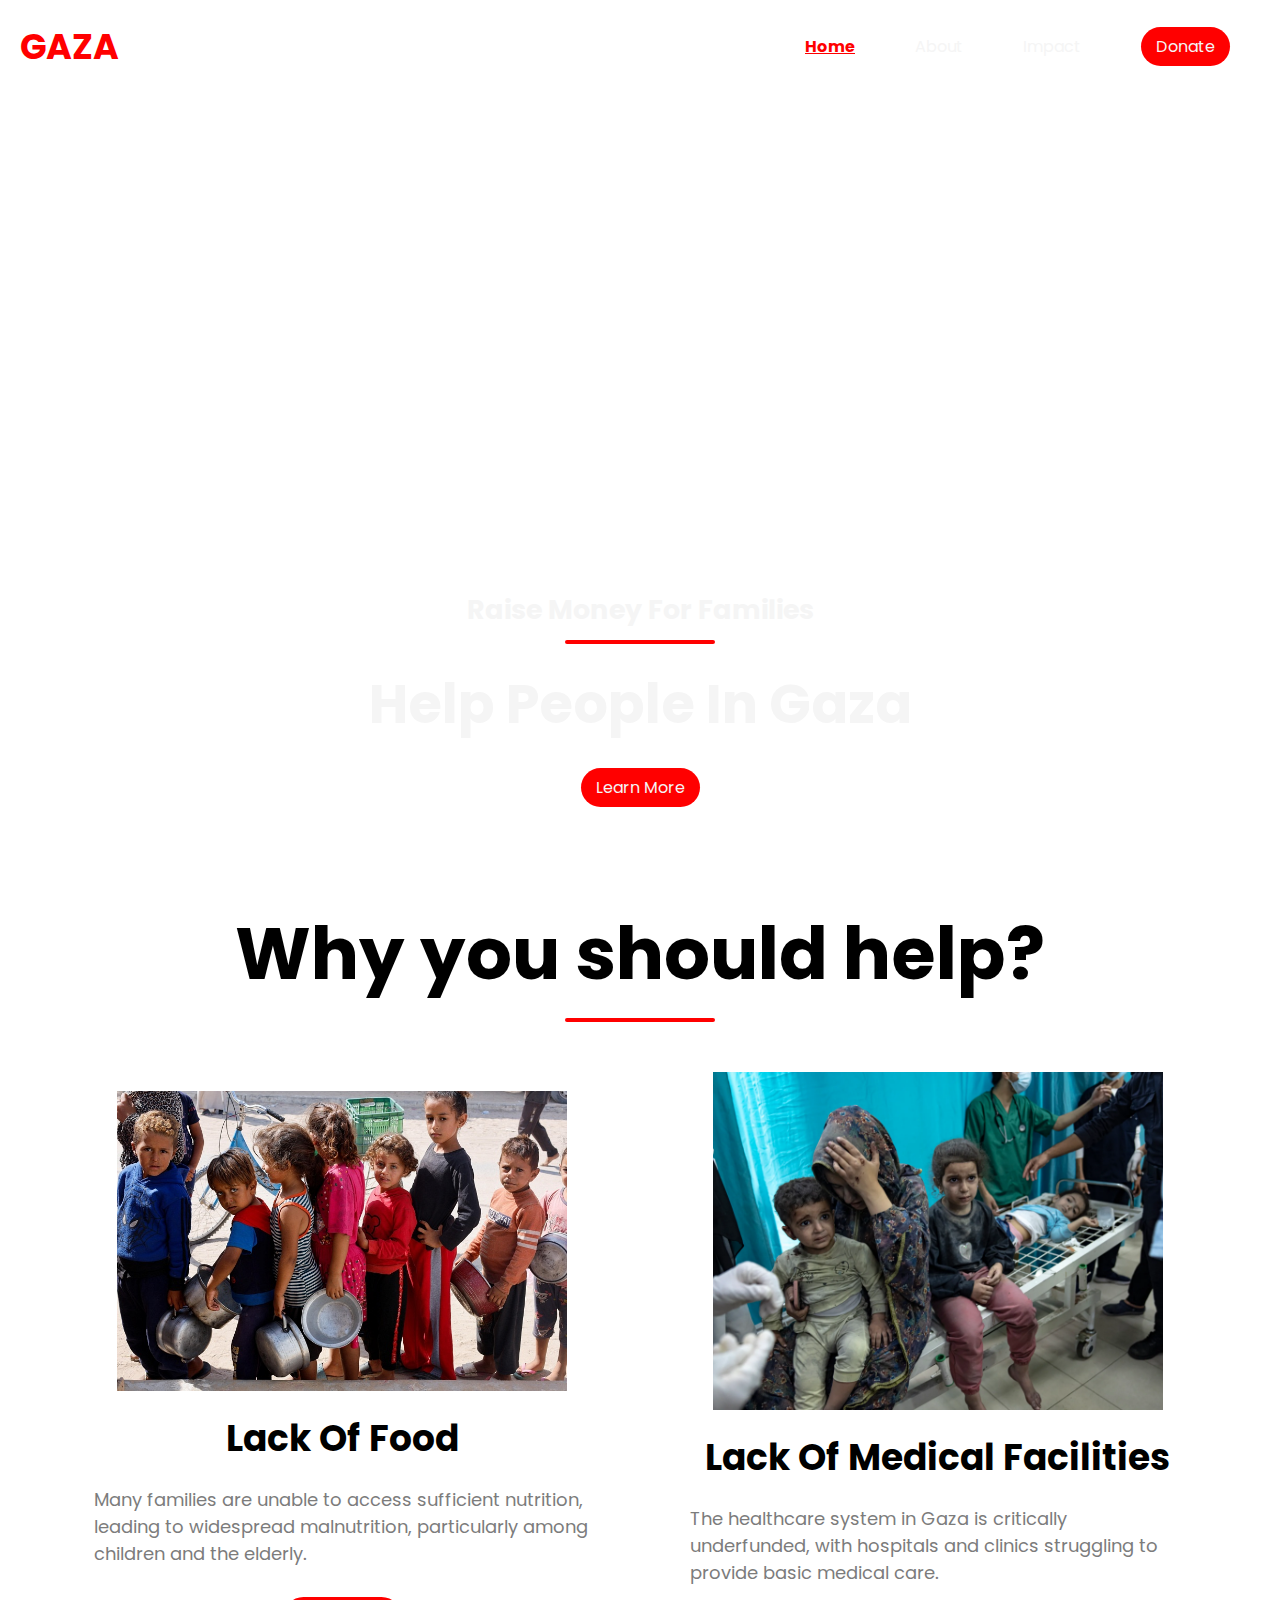
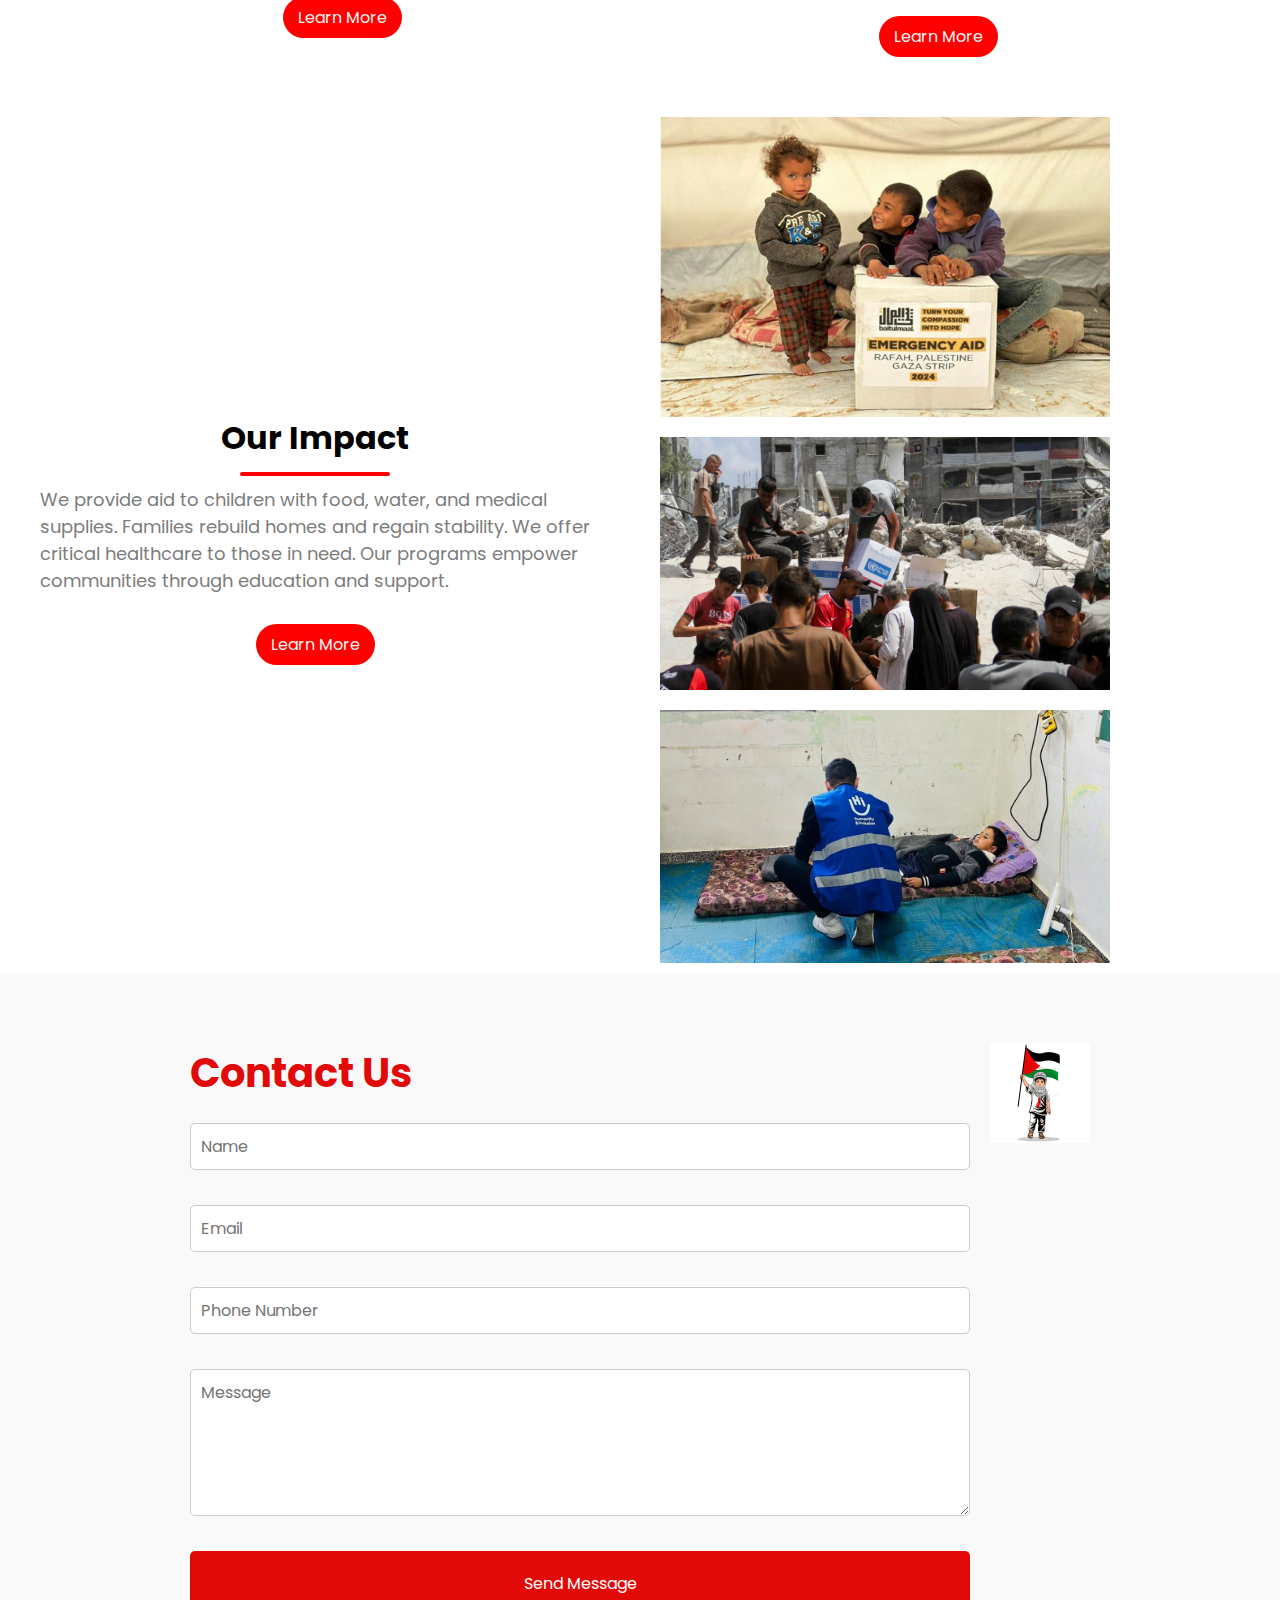
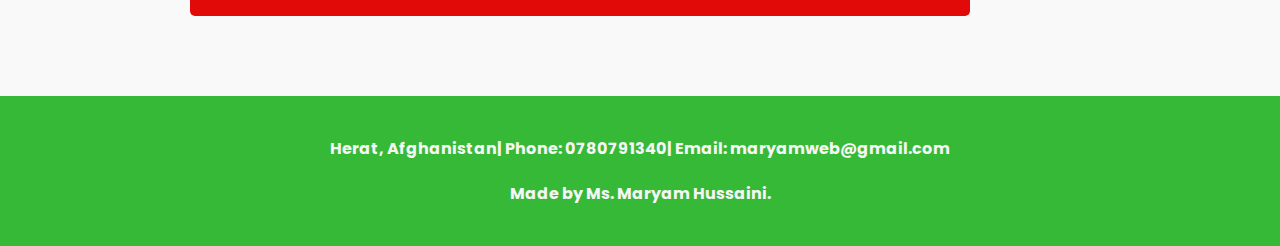
<file: index.html>
<!DOCTYPE html>
<html lang="en">
<head>
    <meta charset="UTF-8">
    <meta http-equiv="X-UA-Compatible" content="IE=edge">
    <meta name="viewport" content="width=device-width, initial-scale=1.0">
    <title>GAZA</title>
    <link rel="stylesheet" href="styles.css">
</head>
<body>
    
    <nav class="navbar">
        <h1 class="logo">GAZA</h1>
    
        <ul class="nav-links">
            <li class="active"><a href="#home">Home</a></li>
            <li><a href="#about">About</a></li>
            <li><a href="#impact">Impact</a></li>
            <li><a href="#donate" class="ctn">Donate</a></li>
        </ul>
    </nav>

    
    <header id="home">
        <div class="header-content">
            <h2>Raise Money For Families</h2>
            <div class="line"></div>
            <h1>Help People In Gaza</h1>
            <a href="https://www.savethechildren.org/us/where-we-work/west-bank-gaza" class="ctn" target="_blank">Learn More</a>
        </div>
    </header>

    <section class="about" id="about">
        <div class="title">
            <h1>Why you should help?</h1>
            <div class="line"></div>
        </div>
        <div class="row">
            <div class="col">
                <img src="babies.food.jpeg" alt="">
                <h4>Lack Of Food</h4>
                <p>Many families are unable to access sufficient nutrition, leading to widespread malnutrition, particularly among children and the elderly.</p>
                <a href="https://www.wfp.org/countries/palestine" class="ctn" target="_blank">Learn More</a>
            </div>
            <div class="col">
                <img src="medical.heal.webp" alt="">
                <h4>Lack Of Medical Facilities</h4>
                <p>The healthcare system in Gaza is critically underfunded, with hospitals and clinics struggling to provide basic medical care.</p>
                <a href="https://www.doctorswithoutborders.org/latest/gaza-catastrophe-deepens-medicine-and-vital-supplies-are-blocked" class="ctn" target="_blank">Learn More</a>
            </div>
        </div>
    </section>

    <section class="impact" id="impact">
        <div class="row">
            <div class="col">
                <h1>Our Impact</h1>
                <div class="line"></div>
                <p>We provide aid to children with food, water, and medical supplies. Families rebuild homes and regain stability. We offer critical healthcare to those in need. Our programs empower communities through education and support.</p>
                <a href="https://www.anera.org/does-aid-to-gaza-actually-reach-people-in-need" class="ctn" target="_blank">Learn More</a>
            </div>
            <div class="col">
                <div class="image-gallery">
                    <img src="help1.jpg" alt="">
                    <img src="help3.jpg" alt="">
                    <img src="medical.healppc.webp" alt="">
                </div>
            </div>
        </div>
    </section>
    <section class="donate" id="donate">
    <div class="donate-container">
            <div class="donate-text">
                <h1>Contact Us</h1>
                <form action="thank-you.html" method="post">
                    <input type="text" name="name" placeholder="Name" required>
                    <input type="email" name="email" placeholder="Email" required>
                    <input type="number" name="number" placeholder="Phone Number">
                    <textarea name="message" placeholder="Message" rows="5" required></textarea>
                    <button type="submit" class="btn">Send Message</button>
                </form>
        </div>
            <div class="donate-image">
                <img src="Free Palestine.jpg" alt="Donate to Gaza">
            </div>
        </div>
    </section>

    <section class="footer">
        <p>Herat, Afghanistan| Phone: 0780791340| Email: maryamweb@gmail.com</p>
        <p>Made by Ms. Maryam Hussaini.</p>
    </section>

</body>
</html>
</file>
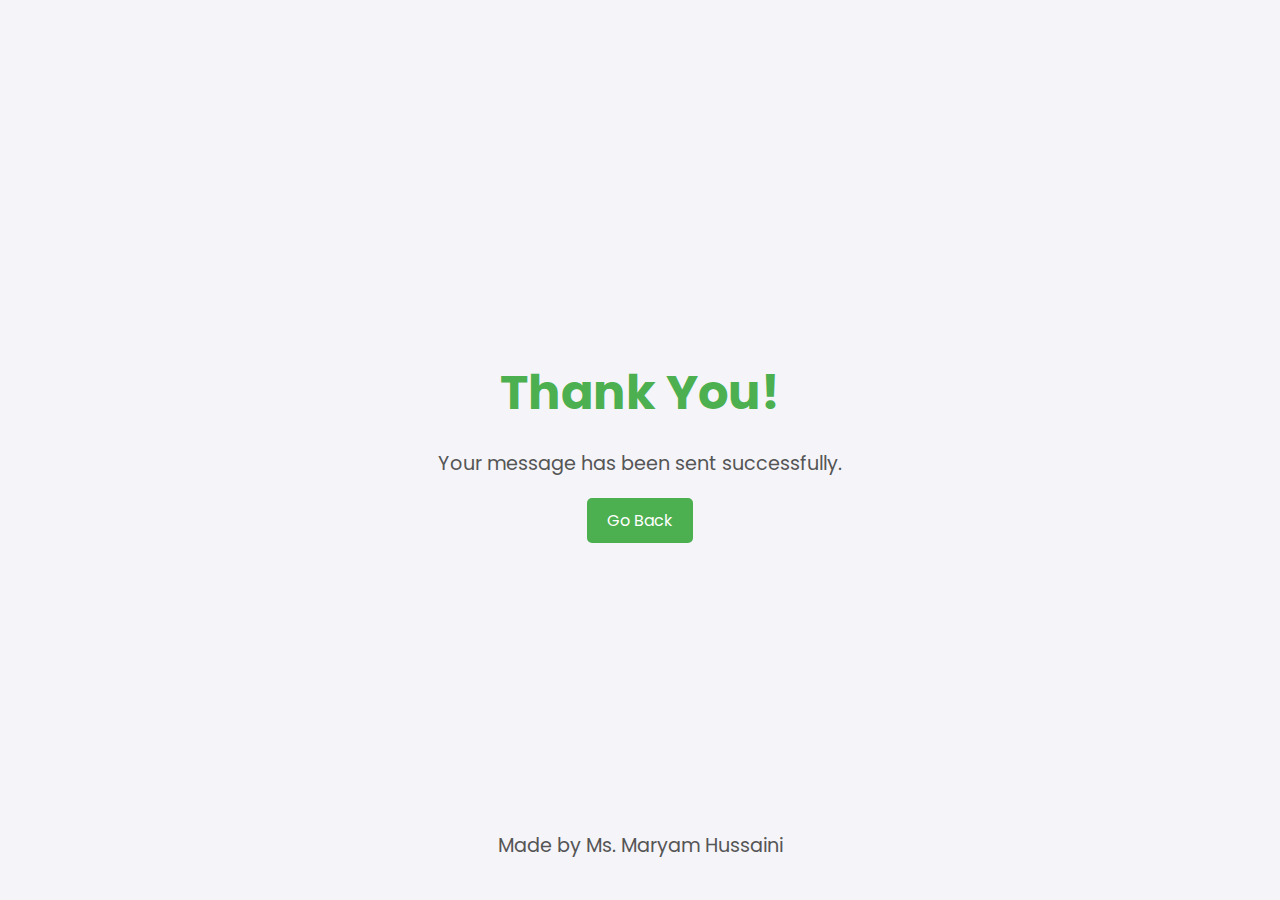
<file: thank-you.html>
<!DOCTYPE html>
<html lang="en">
<head>
    <meta charset="UTF-8">
    <meta name="viewport" content="width=device-width, initial-scale=1.0">
    <title>Thank You</title>
    <style>
       
        @import url('https://fonts.googleapis.com/css2?family=Poppins:wght@400;600&display=swap');

        * {
            margin: 0;
            padding: 0;
            box-sizing: border-box;
            font-family: 'Poppins', sans-serif;
        }

        body {
            display: flex;
            flex-direction: column;
            align-items: center;
            justify-content: center;
            height: 100vh;
            background-color: #f4f4f9;
            text-align: center;
        }

        h1 {
            font-size: 3rem;
            color: #4caf50;
        }

        p {
            font-size: 1.2rem;
            color: #555;
            margin: 20px 0;
        }

        a {
            display: inline-block;
            padding: 10px 20px;
            background-color: #4caf50;
            color: white;
            text-decoration: none;
            border-radius: 5px;
            font-size: 1rem;
            transition: background-color 0.3s ease;
        }

        a:hover {
            background-color: #45a049;
        }

        .footer {
            position: absolute;
            bottom: 20px;
            width: 100%;
            text-align: center;
            color: #777;
            font-size: 0.9rem;
        }
    </style>
</head>
<body>
    <div>
        <h1>Thank You!</h1>
        <p>Your message has been sent successfully.</p>
       
        <a href="index.html">Go Back</a>
    </div>

    <div class="footer">
        <p>Made by Ms. Maryam Hussaini</p>
    </div>
</body>
</html>
</file>
<file: styles.css>
@import url('https://fonts.googleapis.com/css2?family=Poppins:wght@400;600&display=swap');

* {
    margin: 0;
    padding: 0;
    box-sizing: border-box;
    font-family: 'Poppins', sans-serif;
}

a {
    text-decoration: none;
    color: inherit;
}

ul {
    list-style: none;
}

body, html {
    overflow-x: hidden;
}

/* Active Link */
.active {
    color: red;
    text-decoration: underline;
    font-weight: bold;
}

.logo {
    font-size: 35px;
    color: red;
}

.navbar {
    display: flex;
    position: absolute;
    top: 0;
    left: 0;
    width: 100%;
    justify-content: space-between;
    align-items: center;
    padding: 20px;
    color: whitesmoke;
    background: transparent;
    z-index: 1000;
}

.nav-links {
    display: flex;
    align-items: center;
    transition: all 0.5s ease;
}

.nav-links li {
    margin: 0 30px;
}

header {
    width: 100vw;
    height: 100vh;
    background-image: url('https://t4.ftcdn.net/jpg/06/68/39/17/360_F_668391783_JlTHHm2019SMDE0lmG8Y7agUj1o64q9h.jpg');
    background-position: bottom;
    background-size: cover;
    display: flex;
    align-items: flex-end;
    justify-content: center;
}

.header-content {
    margin-bottom: 100px;
    color: whitesmoke;
    text-align: center;
}

.header-content h2 {
    font-size: 3vmin;
}

.line {
    width: 150px;
    height: 4px;
    background: red;
    margin: 10px auto;
    border-radius: 5px;
}

.header-content h1 {
    font-size: 6vmin;
    margin-top: 20px;
    margin-bottom: 30px;
}

.ctn {
    padding: 8px 15px;
    background-color: red;
    border-radius: 30px;
    color: whitesmoke;
    transition: 0.3s ease;
}

.ctn:hover {
    background-color: darkred;
}

.menu-btn {
    display: none;
    cursor: pointer;
}

.menu-btn img {
    width: 40px;
}

.menu-toggle {
    display: none;
}

.title {
    text-align: center;
    font-size: 4vmin;
    color: black;
}

.row {
    display: flex;
    align-items: center;
    justify-content: center;
    width: 100%;
    margin-top: 50px;
    gap: 20px;
}

.row .col {
    display: flex;
    flex-direction: column;
    align-items: center;
    width: 45%;  
}

.row .col img {
    width: 80%; 
    height: auto; 
    max-width: 450px;
    object-fit: cover;
}

h4 {
    font-size: 4vmin; /* Increased font size */
    color: black; 
    margin: 20px auto;
}

p {
    color: #7c7c7c;
    padding: 0px 40px;
    font-size: 2vmin; /* Increased font size */
}

.ctn {
    margin-top: 30px;
}

img {
    max-width: 100px;
    height: auto;
    object-fit: cover;
}

.impact .row .col {
    width: 60%;
}

.content-col {
    width: 40%;
}

.imge-col {
    width: 60%;
}

.impact .image-gallery {
    display: flex;
    flex-wrap: wrap;
    width: 100%;
    align-items: center;
}

.image-gallery img {
    max-width: 300px;
    margin: 10px;
}

.content-col h1 {
    font-size: 8vmin;
    color: black;
}

.content-col .line {
    margin-left: -1px;
}

.content-col p {
    padding: 0;
    margin: 30px auto;
    font-size: 2vmin;
}

.content-col.ctn {
    margin-left: -100px;
}

.donate {
    display: flex;
    justify-content: center;
    padding: 50px 20px;
    background-color: #f9f9f9;
}

.donate-container {
    display: flex;
    width: 900px;
    gap: 20px;
    padding: 20px 0;
}

.donate-text {
    flex: 1;
    width: 500px;
    margin-bottom: 10px;
}

.donate-text h1 {
    font-size: 2.5rem;
    margin-bottom: 20px;
    color: #e20909;
    text-align: left;
}

.donate-text form {
    display: flex;
    flex-direction: column;
    gap: 35px;
}

.donate-text input,
.donate-text textarea {
    width: 100%;
    padding: 10px;
    border: 1px solid #ccc;
    border-radius: 5px;
    font-size: 1rem;
}

.donate-text .btn {
    padding: 20px 15px;
    background-color: #e20909;
    color: white;
    border: none;
    border-radius: 5px;
    cursor: pointer;
    font-size: 1rem;
}

.donate-text .btn:hover {
    background-color: #b50808;
}

.donate-img {
    width: 100%; 
    height: auto;
    object-fit: cover;
    display: block;
    
}
.donate-img img {
    width: 100%;
}

.footer {
    width: 100%;
    min-height: 100px;
    padding: 20px 80px;
    margin: 0;
    background: rgb(54, 185, 54);
    text-align: center;
}

.footer p {
    color: whitesmoke;
    font-size: 16px;
    font-weight: bold;
    margin: 20px auto;
    padding: 20px auto;
}




    img {
        transition: transform .3s ease;
    }
    img:hover {
        transform: scale(1.1);
    }
    .ctn:hover {
        background: whitesmoke;
        color: red;
        box-shadow: 2px 2px 5px #00000056;

    }
    li:hover {
        color: red;
        cursor: pointer;
    }
</file>
